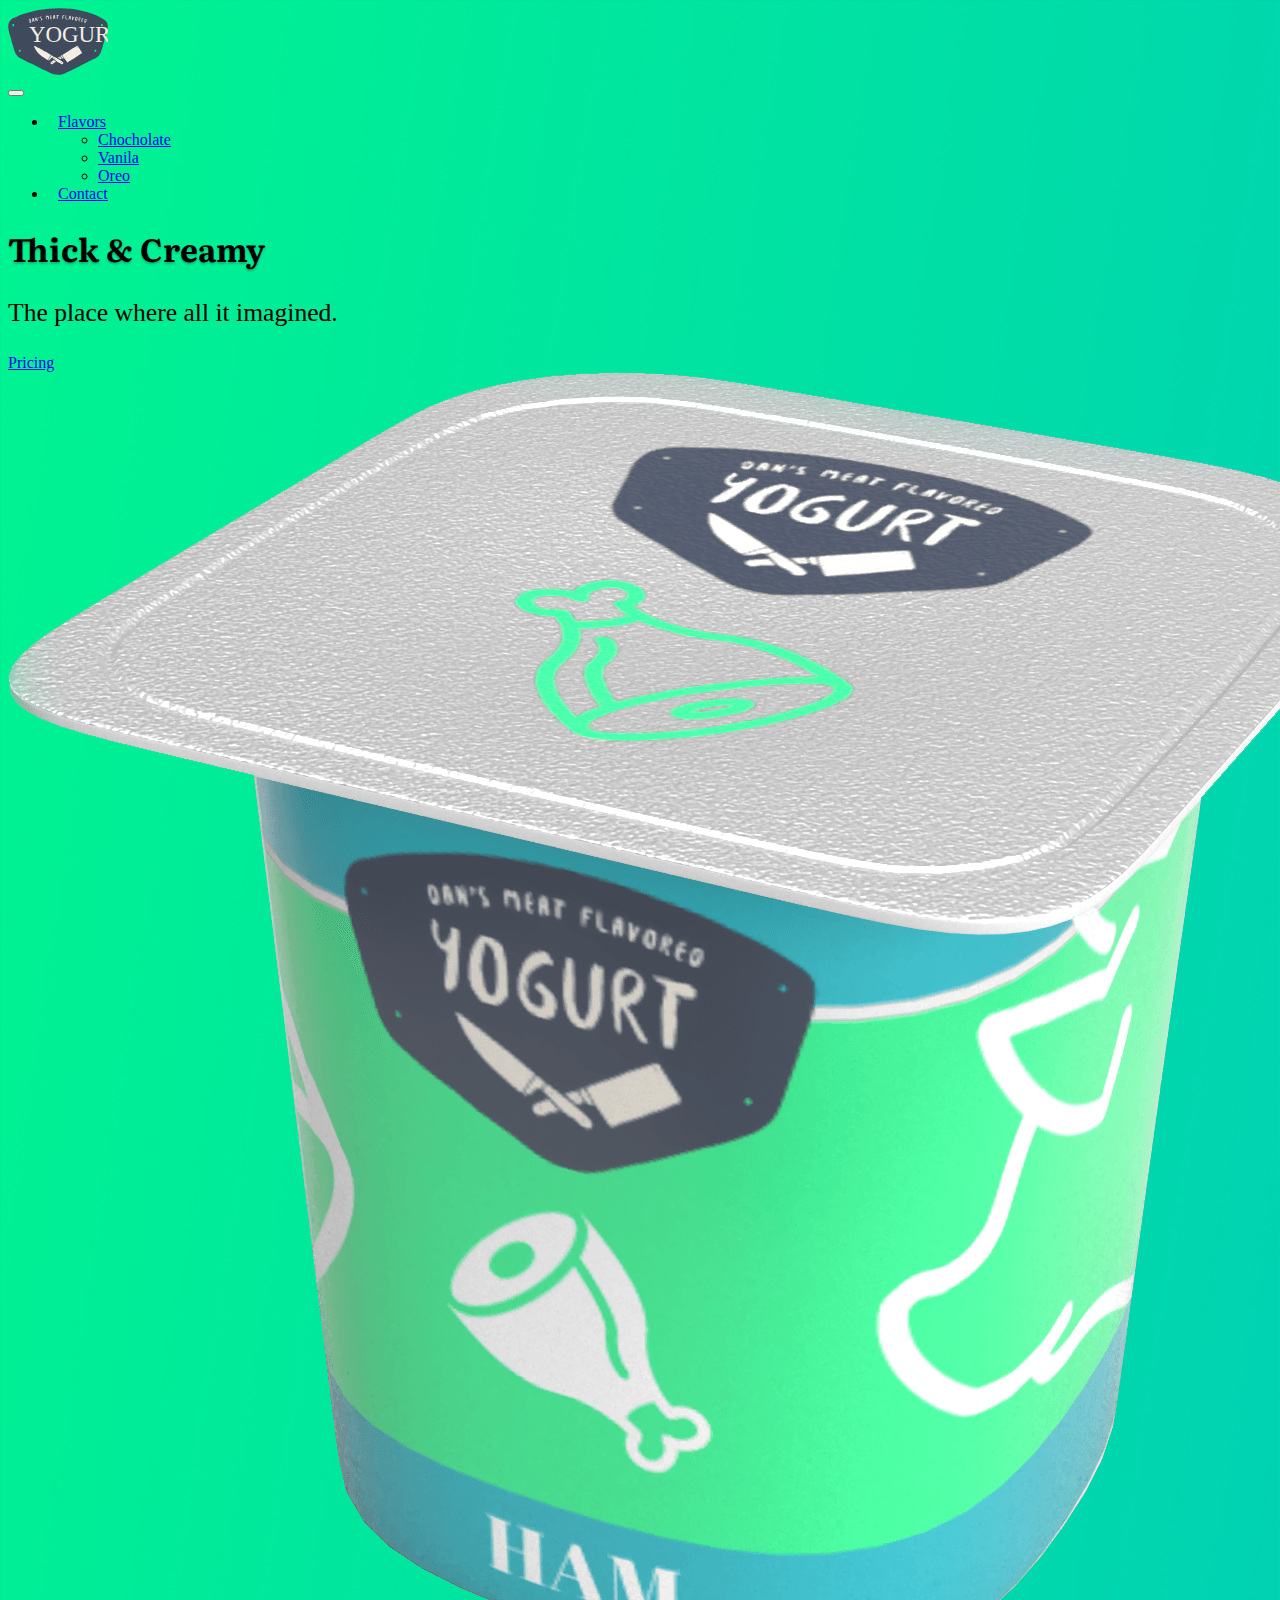
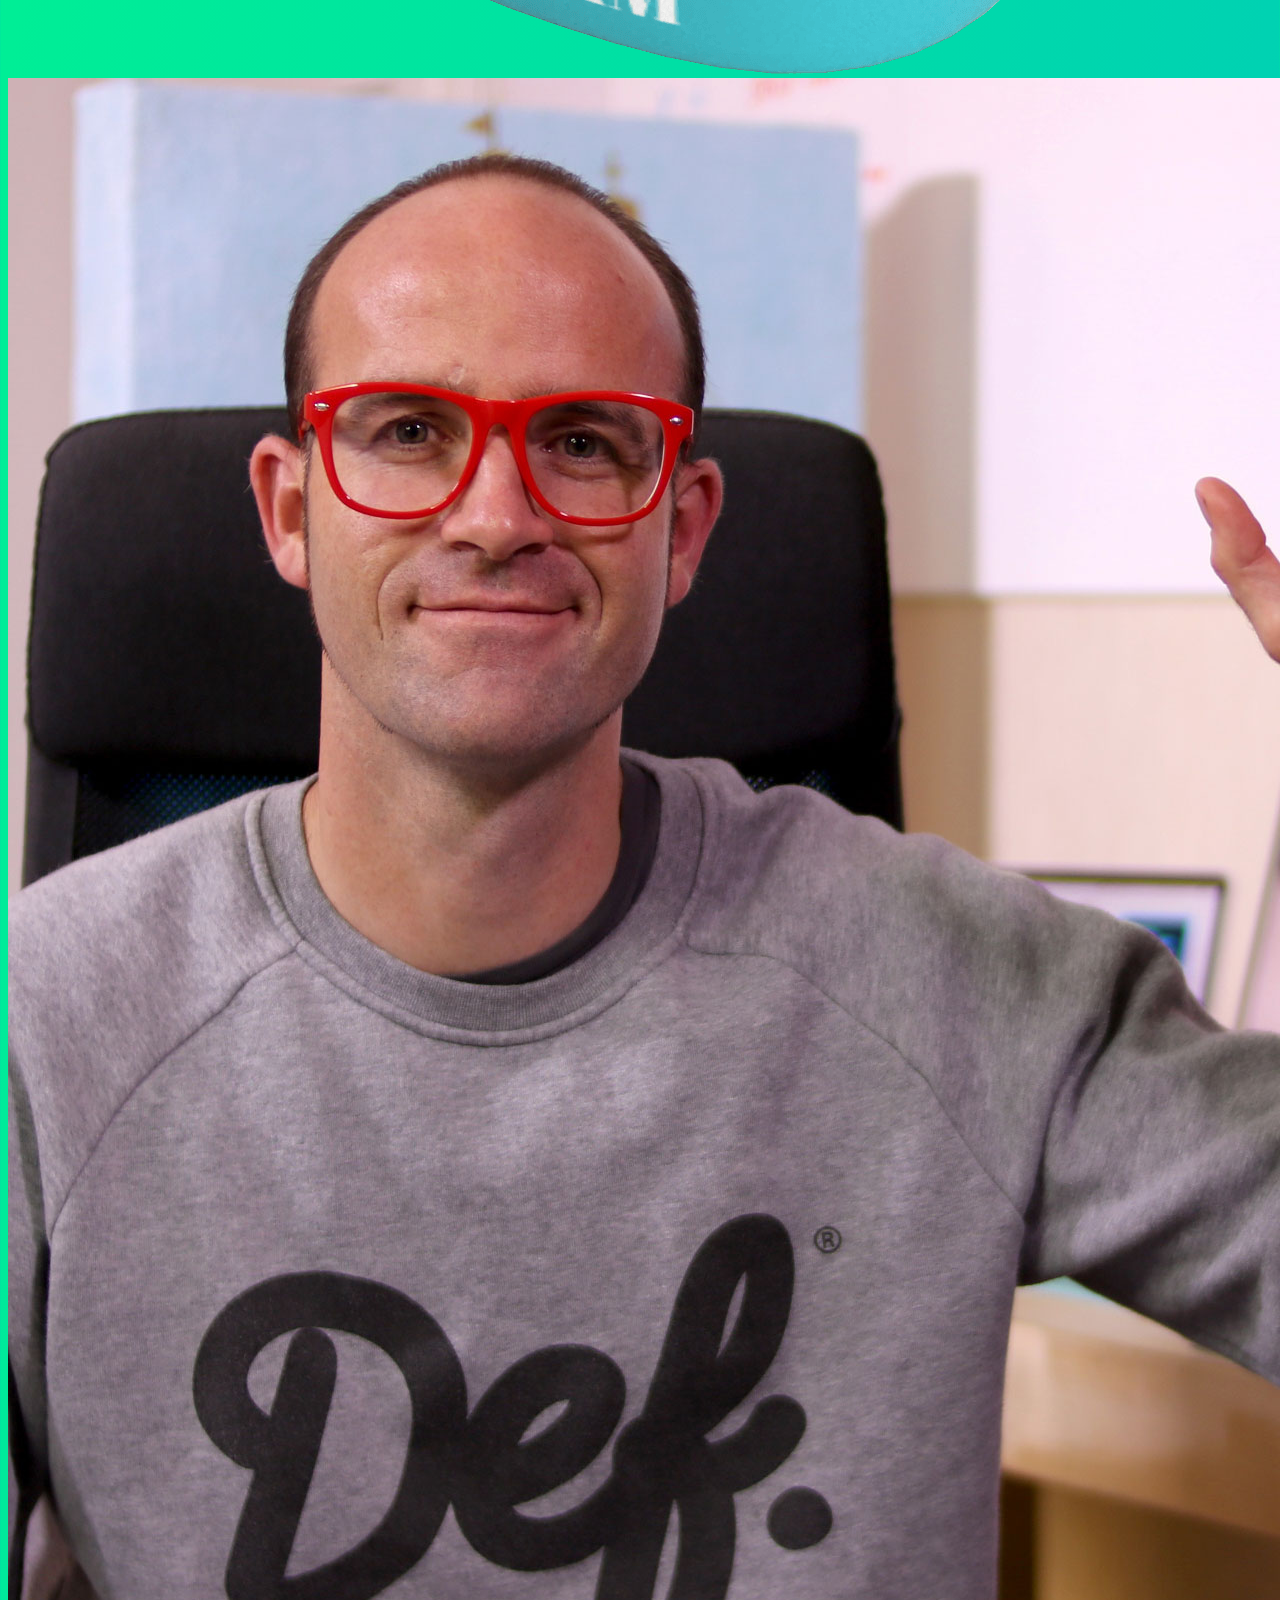
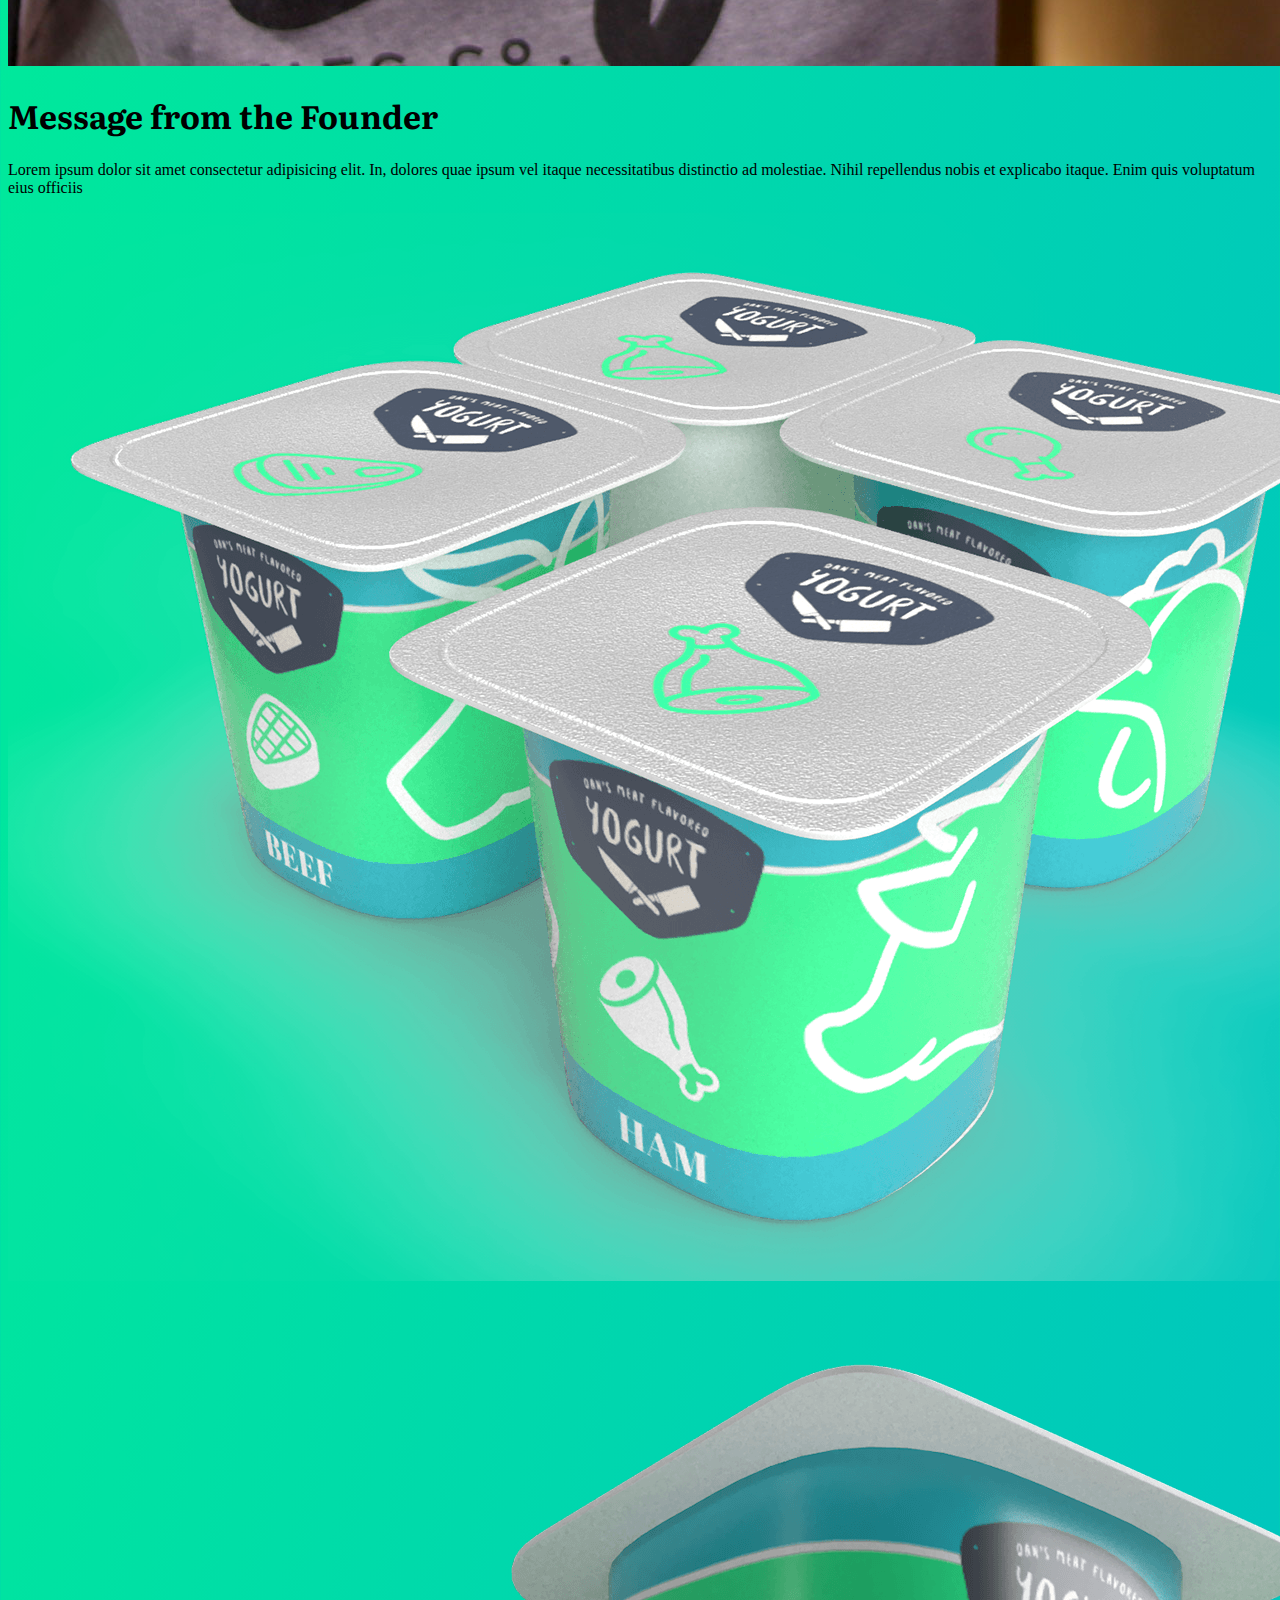
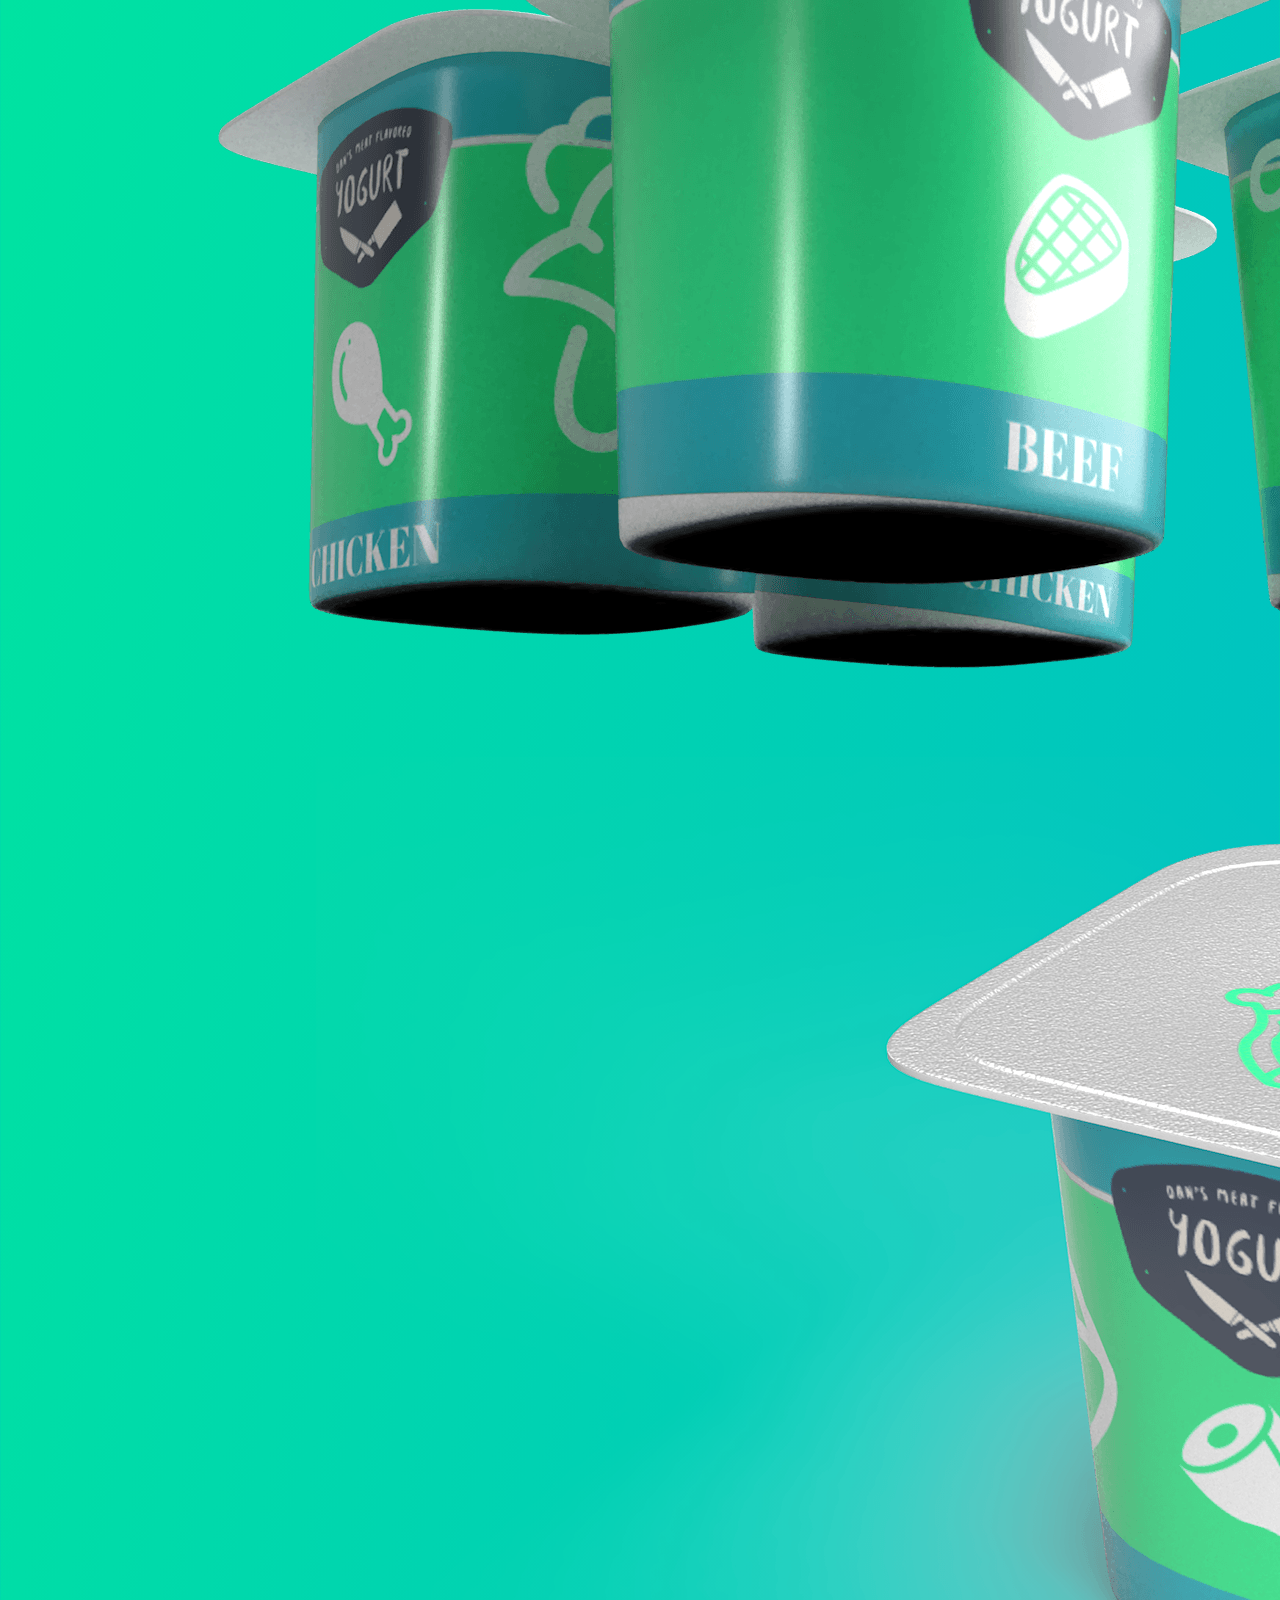
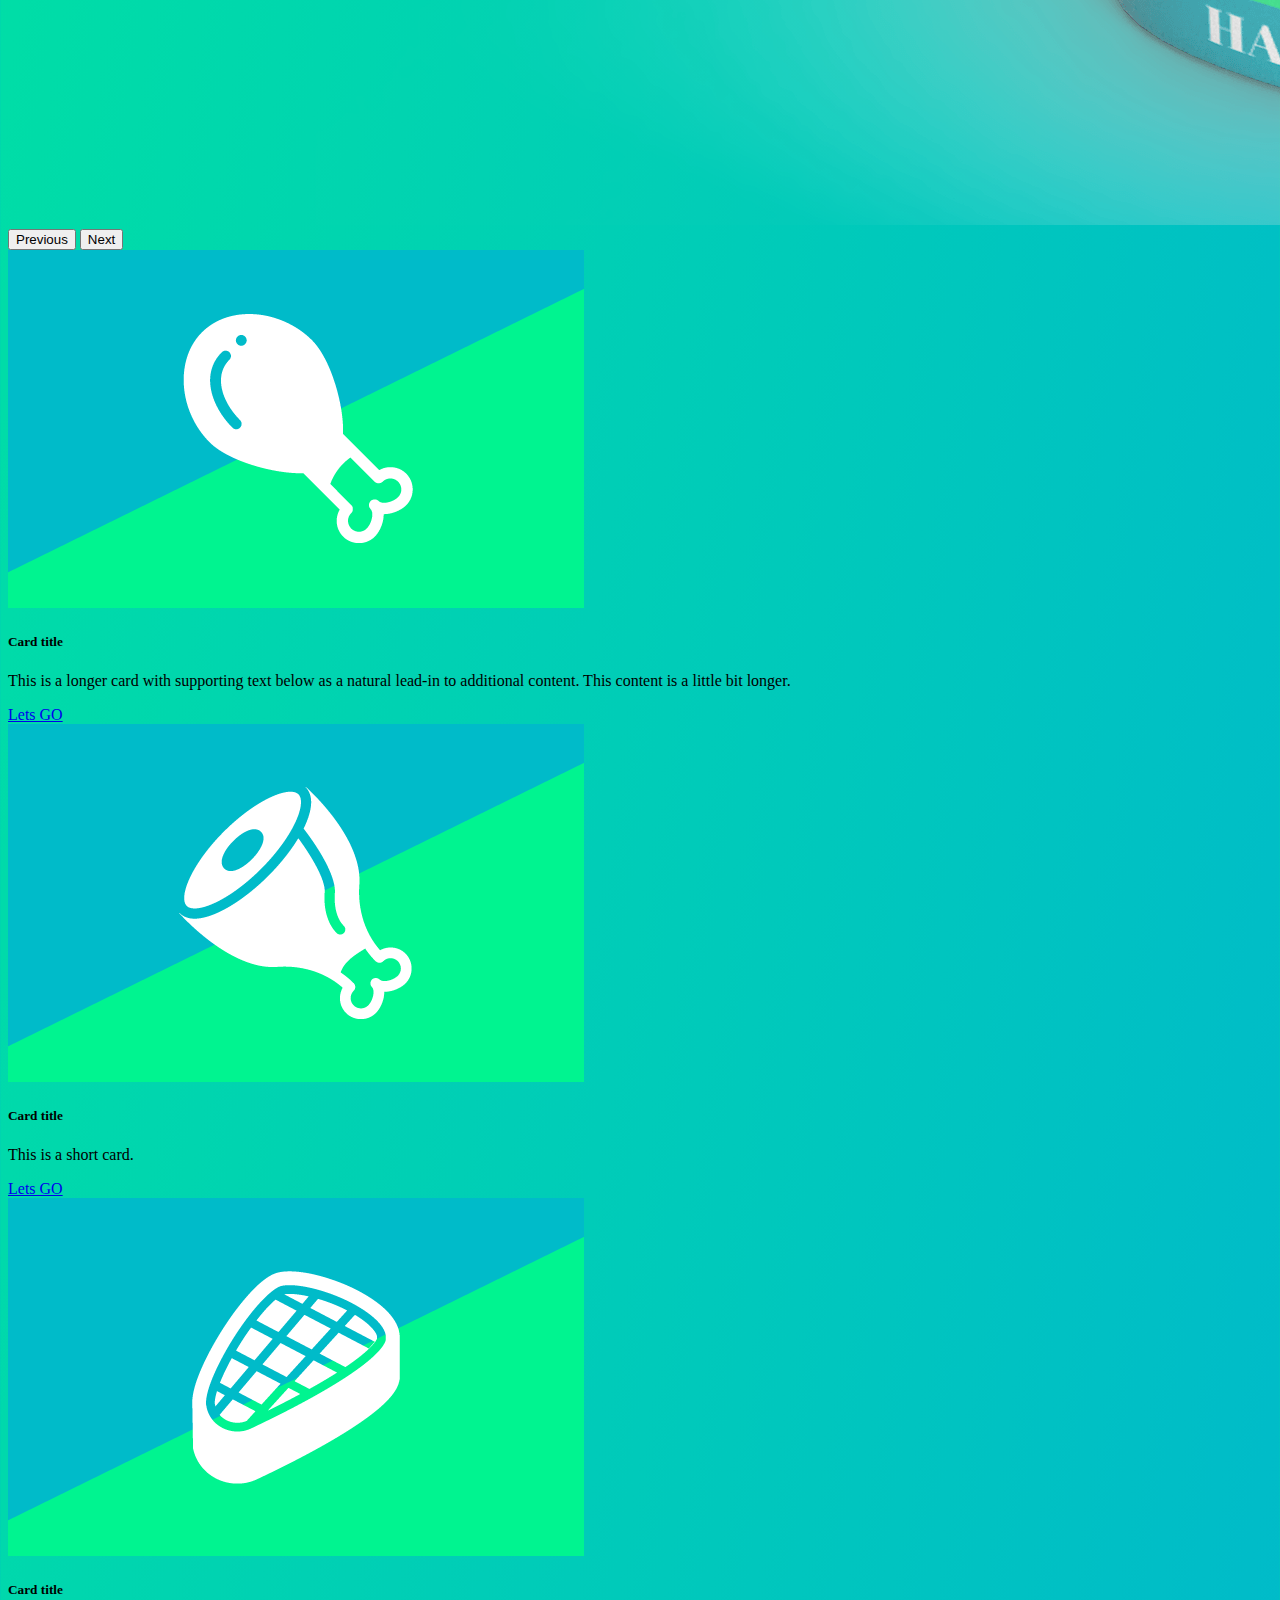
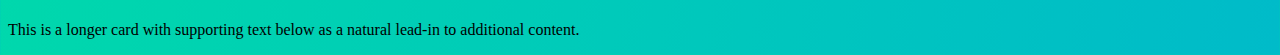
<file: index.html>
<!DOCTYPE html>
<html lang="en">
<head>
    <meta charset="UTF-8">
    <meta http-equiv="X-UA-Compatible" content="IE=edge">
    <meta name="viewport" content="width=device-width, initial-scale=1.0, shrink-to-fit=no">
    <title>Document</title>

    <link rel="preconnect" href="https://fonts.googleapis.com">
    <link rel="preconnect" href="https://fonts.gstatic.com" crossorigin>
    <link href="https://fonts.googleapis.com/css2?family=Jolly+Lodger&family=Literata:opsz,wght@7..72,700&family=Reem+Kufi&family=Yusei+Magic&display=swap" rel="stylesheet">

    <!-- This is the Boostrap css -->
    <link href="https://cdn.jsdelivr.net/npm/bootstrap@5.1.3/dist/css/bootstrap.min.css" rel="stylesheet" integrity="sha384-1BmE4kWBq78iYhFldvKuhfTAU6auU8tT94WrHftjDbrCEXSU1oBoqyl2QvZ6jIW3" crossorigin="anonymous">
    <!-- This is my scc -->
    <link rel="stylesheet" href="style.css">
</head>


<body>
 
   <div class="container">

    <!-- navigation -->
    <nav class="navbar navbar-expand-lg navbar-dark sticky-top navigation-bar">
      <div class="container-fluid">

        <nav class="navbar navbar-light ">
          <div class="container">
            <a class="navbar-brand" href="#">
              <img src="images/logo-dans-meat-yogurt.svg" alt="" width="100px" height="auto">
            </a>
          </div>
        </nav>
    
        <button class="navbar-toggler ms-auto" type="button" data-bs-toggle="collapse" data-bs-target="#navbarNavDropdown"
          aria-controls="navbarNavDropdown" aria-expanded="false" aria-label="Toggle navigation">
          <span class="navbar-toggler-icon"></span>
        </button>


        <div class="collapse navbar-collapse" id="navbarNavDropdown">
          <ul class="navbar-nav ms-auto float-end">
    
            
            <li class="nav-item dropdown">
              <a class="nav-link dropdown-toggle btn btn-outline-light text-white" href="#" id="navbarDropdownMenuLink" role="button"
                data-bs-toggle="dropdown" aria-expanded="false">
                Flavors
              </a>
    
              <ul class="dropdown-menu " aria-labelledby="navbarDropdownMenuLink">
                <li><a class="dropdown-item" href="#">Chocholate</a></li>
                <li><a class="dropdown-item" href="#">Vanila</a></li>
                <li><a class="dropdown-item" href="#">Oreo</a></li>
              </ul>
    
            </li>

            <li class="nav-item">
              <a class="nav-link btn btn-outline-light text-white" href="#">Contact</a>
            </li>

          </ul>
        </div>
      </div>
    </nav>

      <!-- Jubotron -->
      <div class="jumbotron mt-5 ">

          <div class="row">
              <div class="col-12 col-md-7 text-center text-md-start">
                  <h1 class="display-2 text-white drop-shadow">Thick & Creamy</h1>
                  <p class="lead text-white">The place where all it imagined.</p>
                  <!-- <div class="row">
                    <div class="col-4">
                      <hr class="my-4">
                    </div>
                  </div> -->
                  <a class="btn btn-outline-light btn-lg mt-4" href="#" role="button">Pricing</a>
              </div>
              <div class="col-12 col-md-5 ">
                <img src="images/hero1.png" alt="yogurt Pic" class="img-fluid yogurtpic py-5 py-md-0">
              </div>

          </div>
      </div>

      <!-- Founders message -->
      <div class="row my-4 bg-white py-3">

        <div class="col-12 col-md-4">
          <img src="images/headshot-dan.jpg" class="img-fluid" alt="Founder">
        </div>
        <div class="col-12 col-md-8  d-flex align-items-center px-5 ">
          <section>
            <h1>Message from the Founder</h1>
            <p>Lorem ipsum dolor sit amet consectetur adipisicing elit. In, dolores quae ipsum vel itaque necessitatibus distinctio ad molestiae. Nihil repellendus nobis et explicabo itaque. Enim quis voluptatum eius officiis </p>
          </section>
        </div>

      </div>

      <!-- carousel -->
      <div id="carouselExampleControls" class="carousel slide" data-bs-ride="carousel">
        <div class="carousel-inner">
          <div class="carousel-item active">
            <img src="images/yogurt-1.png" class="d-block w-100" alt="yogurt-1">
          </div>
          <div class="carousel-item">
            <img src="images/yogurt-2.png" class="d-block w-100" alt="yogurt-2">
          </div>
          <div class="carousel-item">
            <img src="images/yogurt-3.png" class="d-block w-100" alt="yogurt-3">
          </div>
        </div>
        <button class="carousel-control-prev" type="button" data-bs-target="#carouselExampleControls" data-bs-slide="prev">
          <span class="carousel-control-prev-icon" aria-hidden="true"></span>
          <span class="visually-hidden">Previous</span>
        </button>
        <button class="carousel-control-next" type="button" data-bs-target="#carouselExampleControls" data-bs-slide="next">
          <span class="carousel-control-next-icon" aria-hidden="true"></span>
          <span class="visually-hidden">Next</span>
        </button>
      </div>

      <!-- cards -->
      <div class="row row-cols-1 row-cols-md-3 g-4 my-5">

        <div class="col-12 clo-md-4">
          <div class="card h-100">
            <img src="images/product1.png" class="card-img-top" alt="...">
            <div class="card-body">
              <h5 class="card-title">Card title</h5>
              <p class="card-text">This is a longer card with supporting text below as a natural lead-in to additional content. This content is a little bit longer.</p>
                <a href="#" class="btn btn-primary stretched-link">Lets GO</a>    
            </div>
          </div>
        </div>

        <div class="col-12 clo-md-4">
          <div class="card h-100">
            <img src="images/product2.png" class="card-img-top" alt="...">
            <div class="card-body">
              <h5 class="card-title">Card title</h5>
              <p class="card-text">This is a short card.</p>
                <a href="#" class="btn btn-primary stretched-link">Lets GO</a>  
            </div>
          </div>
        </div>

        <div class="col-12 clo-md-4">
          <div class="card h-100">
            <img src="images/product3.png" class="card-img-top" alt="...">
            <div class="card-body">
              <h5 class="card-title">Card title</h5>
              <p class="card-text">This is a longer card with supporting text below as a natural lead-in to additional content.</p>
                <a href="#" class=" stretched-link"></a>
            </div>
          </div>
        </div>
       
      </div>



<!-- This is the Boostrap Js -->
    <script src="https://cdn.jsdelivr.net/npm/bootstrap@5.1.3/dist/js/bootstrap.bundle.min.js" integrity="sha384-ka7Sk0Gln4gmtz2MlQnikT1wXgYsOg+OMhuP+IlRH9sENBO0LRn5q+8nbTov4+1p" crossorigin="anonymous"></script>

</body>
</html>
</file>
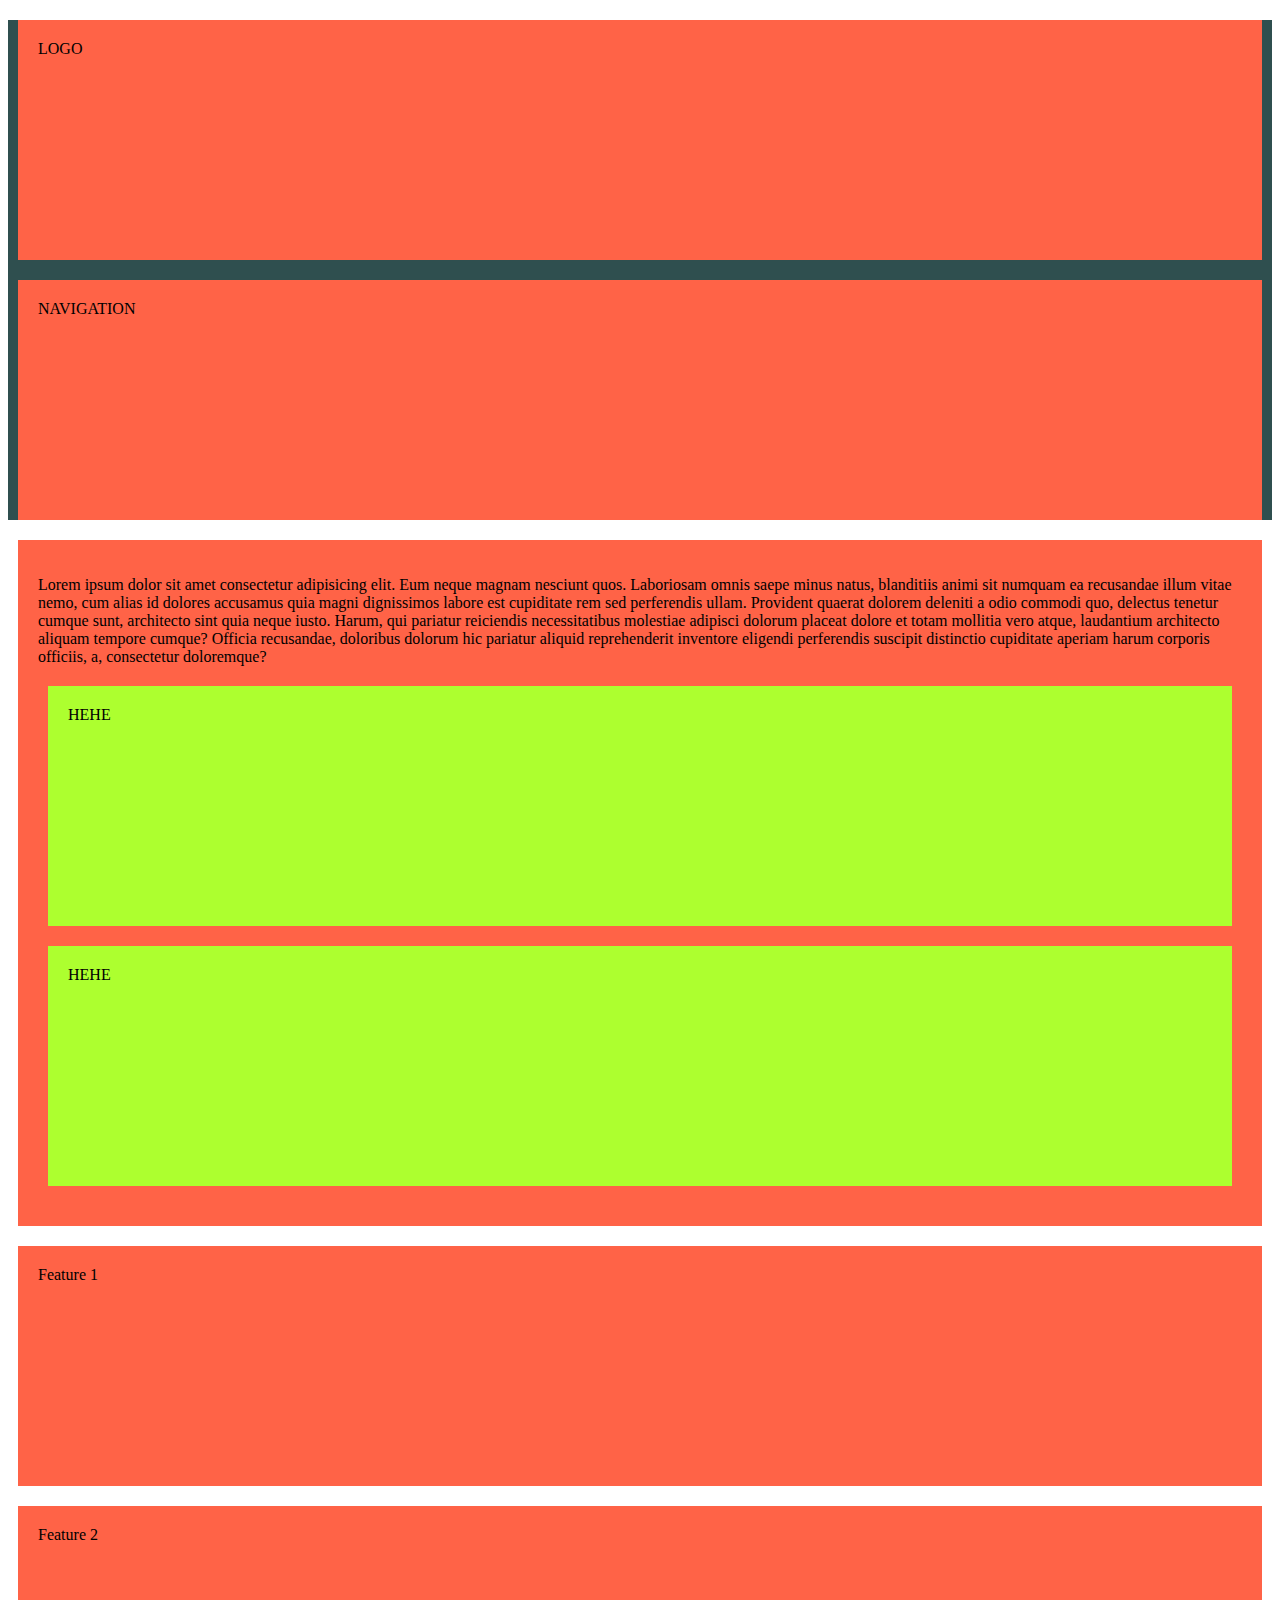
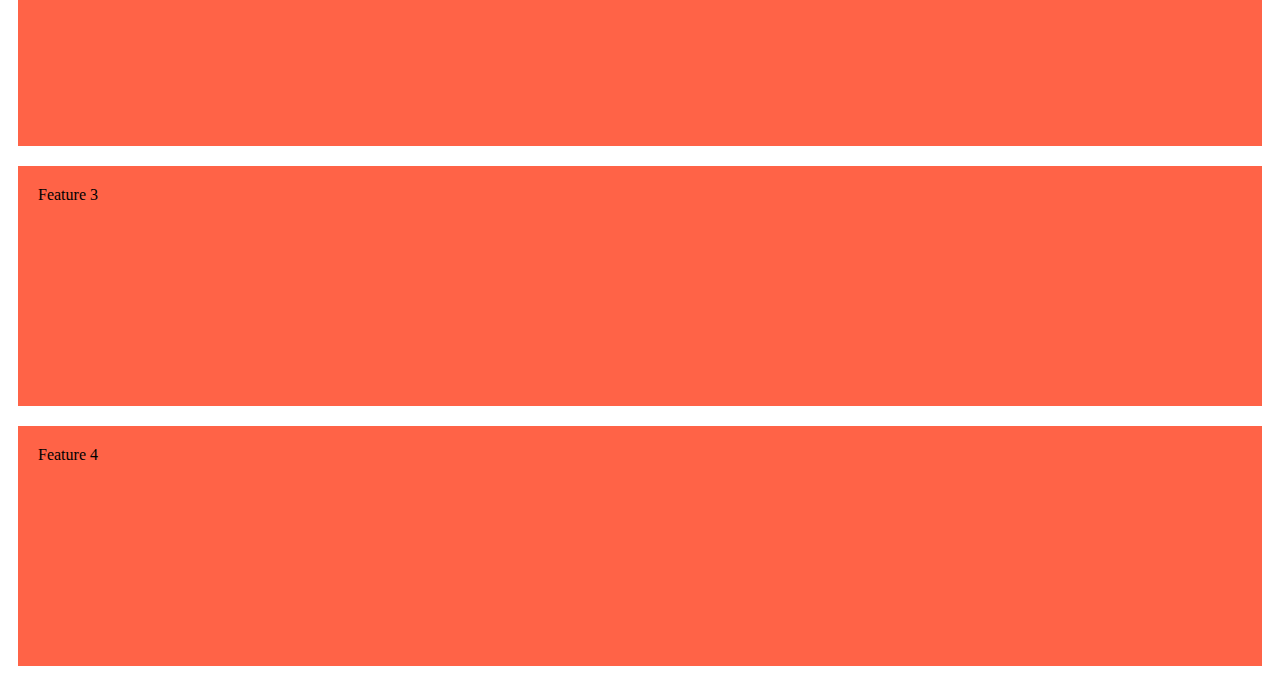
<file: atal.html>
<!DOCTYPE html>
<html lang="en">
<head>
    <meta charset="UTF-8">
    <meta http-equiv="X-UA-Compatible" content="IE=edge">
    <meta name="viewport" content="width=device-width, initial-scale=1.0, shrink-to-fit=no">
    <title>Document</title>

    <!-- This is the Boostrap css -->
    <link href="https://cdn.jsdelivr.net/npm/bootstrap@5.1.3/dist/css/bootstrap.min.css" rel="stylesheet" integrity="sha384-1BmE4kWBq78iYhFldvKuhfTAU6auU8tT94WrHftjDbrCEXSU1oBoqyl2QvZ6jIW3" crossorigin="anonymous">

    <style>
       .mybox1 {
            background-color: tomato;
            min-height: 200px;
            margin: 20px 10px;
            padding: 20px;
       }

       .mybox2 {
            background-color: greenyellow;
            min-height: 200px;
            margin: 20px 10px;
            padding: 20px;
       }

       .mybg1 {
            background-color: darkslategray;
       }


    </style>

</head>


<body>



    <header class="container-fluid mybg1 mb-5">

        <div class="container">
            <div class="row">
                <div class="col-12 col-md-4">
                    <div class="mybox1">LOGO</div>
                </div>
                <div class="col-12 col-md-8">
                    <div class="mybox1">NAVIGATION</div>
                </div>
            </div>
        </div>

    </header>

    <div class="container">

        <div class="mybox1">

            <div class="row">
                <div class="col">
                    <p class="m-5">Lorem ipsum dolor sit amet consectetur adipisicing elit. Eum neque magnam nesciunt quos. Laboriosam omnis saepe minus natus, blanditiis animi sit numquam ea recusandae illum vitae nemo, cum alias id dolores accusamus quia magni dignissimos labore est cupiditate rem sed perferendis ullam. Provident quaerat dolorem deleniti a odio commodi quo, delectus tenetur cumque sunt, architecto sint quia neque iusto. Harum, qui pariatur reiciendis necessitatibus molestiae adipisci dolorum placeat dolore et totam mollitia vero atque, laudantium architecto aliquam tempore cumque? Officia recusandae, doloribus dolorum hic pariatur aliquid reprehenderit inventore eligendi perferendis suscipit distinctio cupiditate aperiam harum corporis officiis, a, consectetur doloremque?</p>
                </div>
            
            </div>
            <div class="row">
                <div class="col-12 col-md-6">
                    <div class="mybox2 mx-4">HEHE</div>
                </div>
                <div class="col-12 col-md-6">
                    <div class="mybox2 mx-4">HEHE</div>
                </div>
            </div>


        </div>

        <div class="row mb-5">

            <div class="col-12 col-md-4 col-lg-3">
                <div class="mybox1">Feature 1</div>
            </div>
            <div class="col-12 col-md-4 col-lg-3">
                <div class="mybox1">Feature 2</div>
            </div>
            <div class="col-12 col-md-4 col-lg-3">
                <div class="mybox1">Feature 3</div>
            </div>
            <div class="col-12 col-md-4 col-lg-3 d-md-none d-lg-block">
                <div class="mybox1">Feature 4</div>
            </div>

        </div>

    </div>



</body>
</html>
</file>
<file: style.css>
body {
    background-color: #F9F9F9;
    background-image:linear-gradient(to bottom right, #00f490,#00bbc9);
}

h1 {
    font-family: 'Literata', serif;
    font-weight: 700;
}

.drop-shadow {
    text-shadow: 0 2px 2px rgba(0, 0, 0, 0.207);
}

.lead {
    font-size: 1.6rem;
}

.nav-item {
    padding: 0 10px;
}
</file>
